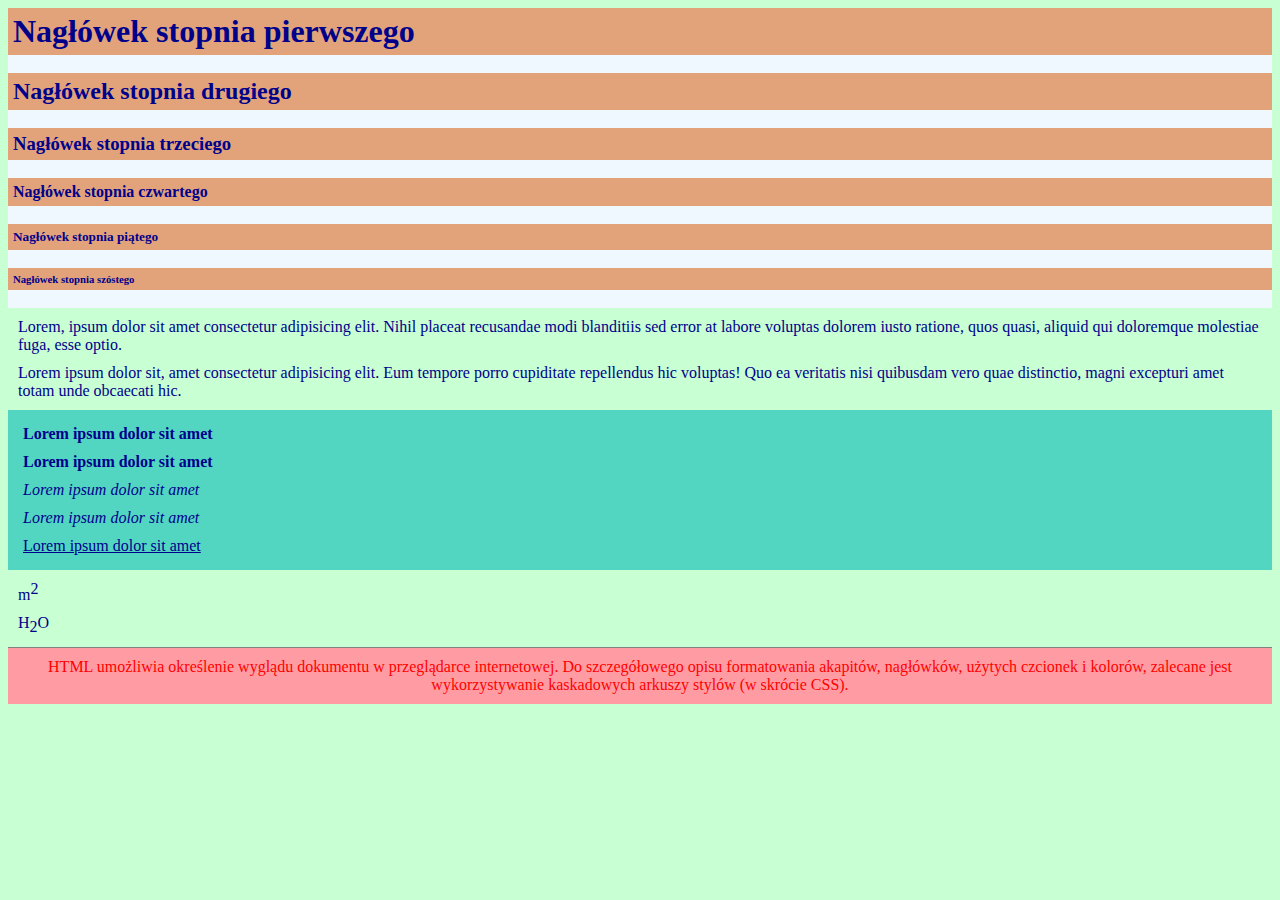
<file: index.html>
<!DOCTYPE html>
<html lang="pl">

<head>
    <meta charset="UTF-8">
    <meta name="viewport" content="width=device-width, initial-scale=1.0">
    <title>Formatowanie tekstu HTML</title>
    <link rel="stylesheet" href="imdex.css">
</head>

<body>

    <div class="div">
        <h1>Nagłówek stopnia pierwszego</h1> <br>
        <h2>Nagłówek stopnia drugiego</h2> <br>
        <h3>Nagłówek stopnia trzeciego</h3> <br>
        <h4>Nagłówek stopnia czwartego</h4> <br>
        <h5>Nagłówek stopnia piątego</h5> <br>
        <h6>Nagłówek stopnia szóstego</h6> <br>
    </div>

    <p>
        Lorem, ipsum dolor sit amet consectetur adipisicing elit.
        Nihil placeat recusandae modi blanditiis sed error at labore voluptas
        dolorem iusto ratione, quos quasi, aliquid qui doloremque molestiae fuga, esse optio.
    </p>

    <p>
        Lorem ipsum dolor sit, amet consectetur adipisicing elit.
        Eum tempore porro cupiditate repellendus hic voluptas!
        Quo ea veritatis nisi quibusdam vero quae distinctio, magni excepturi amet totam unde obcaecati hic.
    </p>

    <div class="tekst">
        <b>
            <p>Lorem ipsum dolor sit amet</p>
        </b>
        <strong>
            <p>Lorem ipsum dolor sit amet</p>
        </strong>
        <i>
            <p>Lorem ipsum dolor sit amet</p>
        </i>
        <em>
            <p>Lorem ipsum dolor sit amet</p>
        </em>
        <u>
            <p>Lorem ipsum dolor sit amet</p>
        </u>
    </div>

    <p>m<sup>2</sup></p>
    <p>H<sub>2</sub>O</p>

    <footer>
        HTML umożliwia określenie wyglądu dokumentu w przeglądarce internetowej.
        Do szczegółowego opisu formatowania akapitów, nagłówków, użytych czcionek i kolorów,
        zalecane jest wykorzystywanie kaskadowych arkuszy stylów (w skrócie CSS).
    </footer>

</body>

</html>
</file>
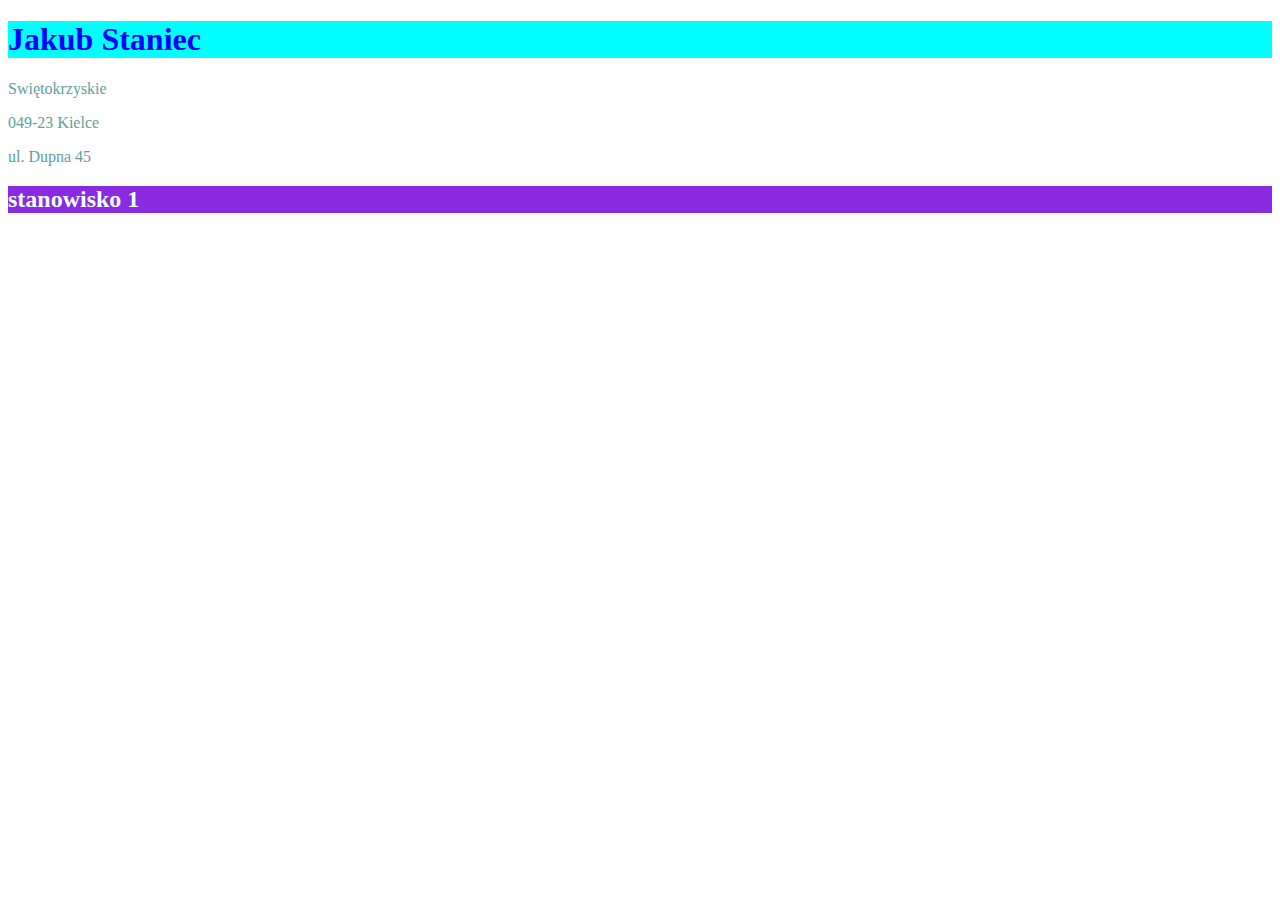
<file: 26.09.html>
<!DOCTYPE html>
<html lang="en">
<head>
    <meta charset="UTF-8">
    <meta name="viewport" content="width=device-width, initial-scale=1.0">
    <title>Document</title>
    <link rel="stylesheet"href="tak.css">
</head>
<body>
    <h1>Jakub Staniec</h1>
    <p>Swiętokrzyskie</p>
    <p>049-23 Kielce</p>
    <p>ul. Dupna 45</p>
    <h2>stanowisko 1</h2>

</body>
</html>
</file>
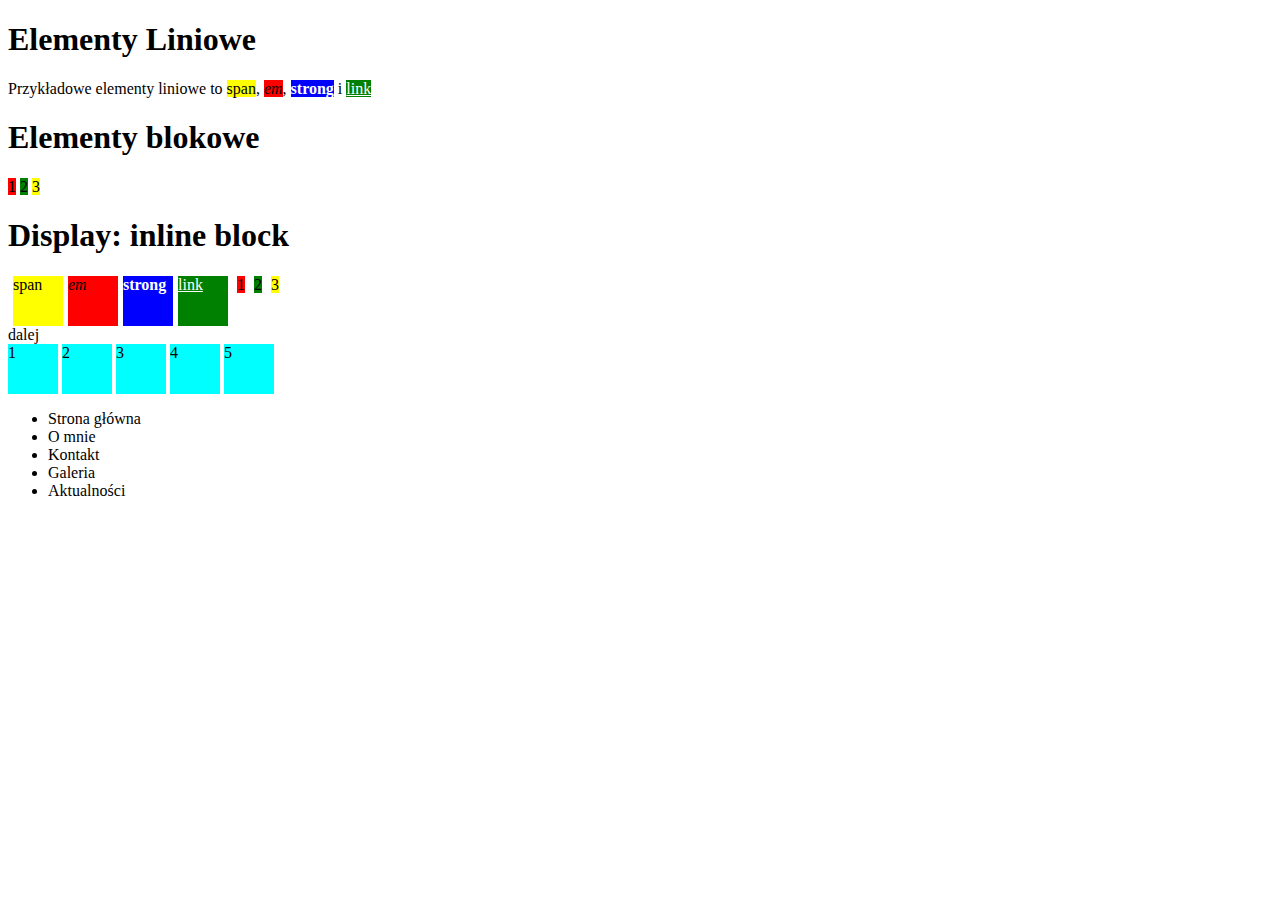
<file: aha.html>
<!DOCTYPE html>
<html lang="en">
<head>
    <meta charset="UTF-8">
    <meta name="viewport" content="width=device-width, initial-scale=1.0">
    <title>Document</title>
    <link rel="stylesheet" href="aha.css">
</head>
<body>
    <h1>Elementy Liniowe</h1>
    <p>Przykładowe elementy liniowe to <span>span</span>, <em>em</em>, <strong>strong</strong> i <a href="">link</a></p>
    <h1>Elementy blokowe</h1>
    <div class="red">1</div>
    <div class="green">2</div>
    <div class="yellow">3</div>
    <h1>Display: inline block</h1>
    <span class="inline-block">span</span><em class="inline-block">em</em><strong class="inline-block">strong</strong><a href="" class="inline-block">link</a>
    <div class="red inline-block">1</div>
    <div class="green inline-block">2</div>
    <div class="yellow inline-block">3</div>
    <div>dalej</div>
    <div class="pusty">1</div>
    <div class="pusty">2</div>
    <div class="pusty">3</div>
    <div class="pusty">4</div>
    <div class="pusty">5</div>
    <ul>
        <li>Strona główna</li>
        <li>O mnie</li>
        <li>Kontakt</li>
        <li>Galeria</li>
        <li>Aktualności</li>
    </ul>
</body>
</html>
</file>
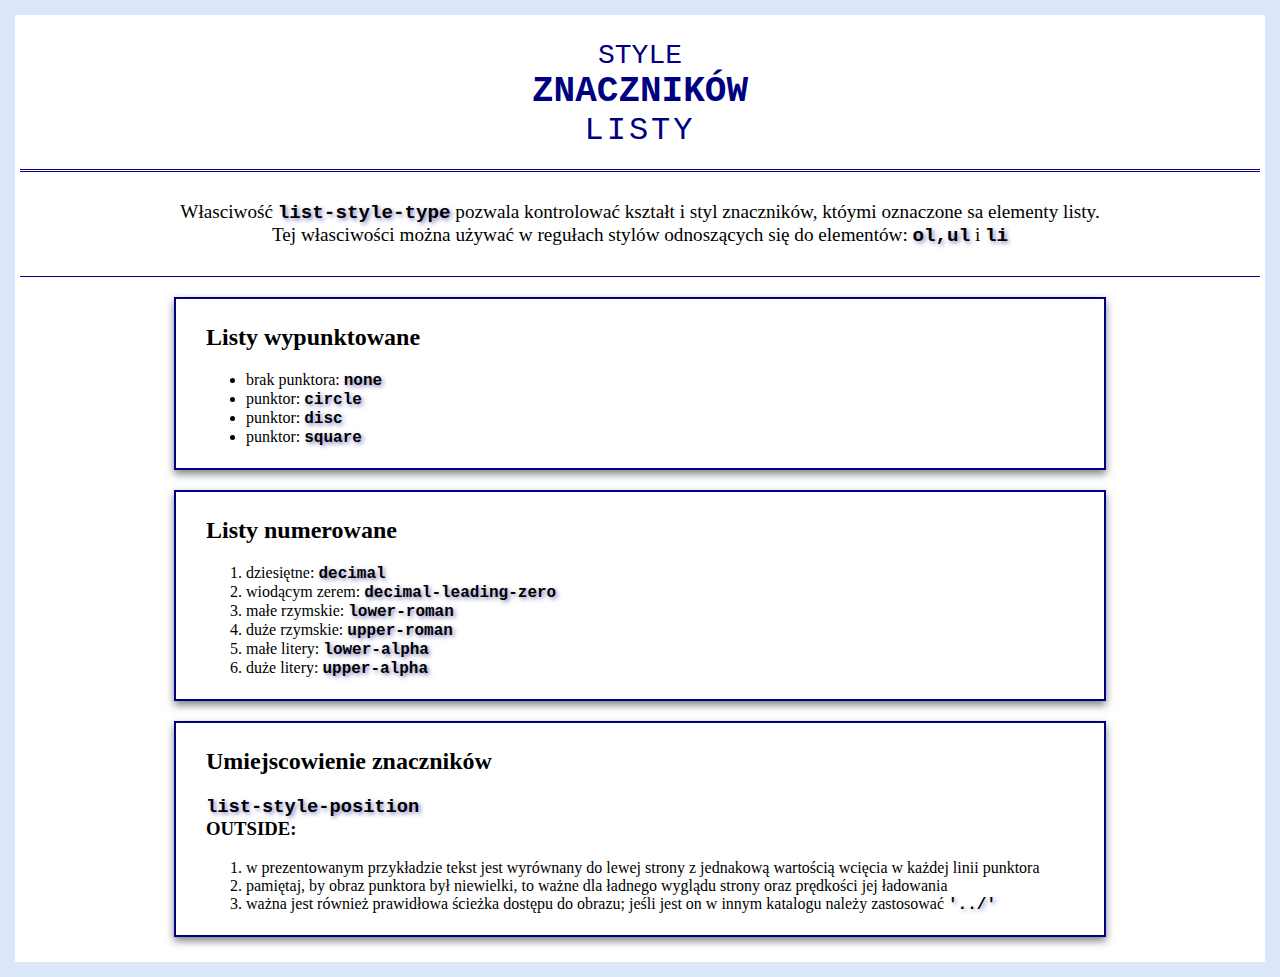
<file: indeks.html>
<!DOCTYPE html>
<html lang="en">
<head>
    <meta charset="UTF-8">
    <meta name="viewport" content="width=device-width, initial-scale=1.0">
    <title>Document</title>
    <link rel="stylesheet" href="listy.css">
</head>
<body>
    <div id="zero" >
        <p class="logo">style</p>
        <p class="logo fat">znaczników</p>
        <p class="logo thin">listy</p>
    </div>
    <div id="border">
        <p>Własciwość <span>list-style-type</span> pozwala kontrolować kształt i styl znaczników, któymi oznaczone sa elementy listy.<br> Tej własciwości można używać w regułach stylów odnoszących się do elementów: <span>ol,ul</span> i <span>li</span></p>
    </div>
    <div class="b-sh">
        <h2>Listy wypunktowane</h2>
        <ul>
            <li id="none">brak punktora: <span>none</span></li>
            <li id="circle">punktor: <span>circle</span></li>
            <li id="disc">punktor: <span>disc</span></li>
            <li id="square">punktor: <span>square</span></li>
        </ul>
    </div>
    <div class="b-sh">
    <h2>Listy numerowane</h2>
    <ol>
        <li id="decimal">dziesiętne: <span>decimal</span></li>
        <li id="leading-zero">wiodącym zerem: <span>decimal-leading-zero</span></li>
        <li id="lower-r">małe rzymskie: <span>lower-roman</span></li>
        <li id="upper-r">duże rzymskie: <span>upper-roman</span></li>
        <li id="lower-a">małe litery: <span>lower-alpha</span></li>
        <li id="upper-a">duże litery: <span>upper-alpha</span></li>
    </ol>
</div>
</div>

<div class="b-sh">
    <h2>Umiejscowienie znaczników</h2>
    <h3><span>list-style-position</span> <br>OUTSIDE:</h3>
    <ol id="outside">
        <li>w prezentowanym przykładzie tekst jest wyrównany do lewej strony z jednakową wartością wcięcia w każdej linii punktora</li>
        <li>pamiętaj, by obraz punktora był niewielki, to ważne dla ładnego wyglądu strony oraz prędkości jej ładowania</li>
        <li>ważna jest również prawidłowa ścieżka dostępu do obrazu; jeśli jest on w innym katalogu należy zastosować 
            <span>'../'</span></li>
    </ol>
</div>
</file>
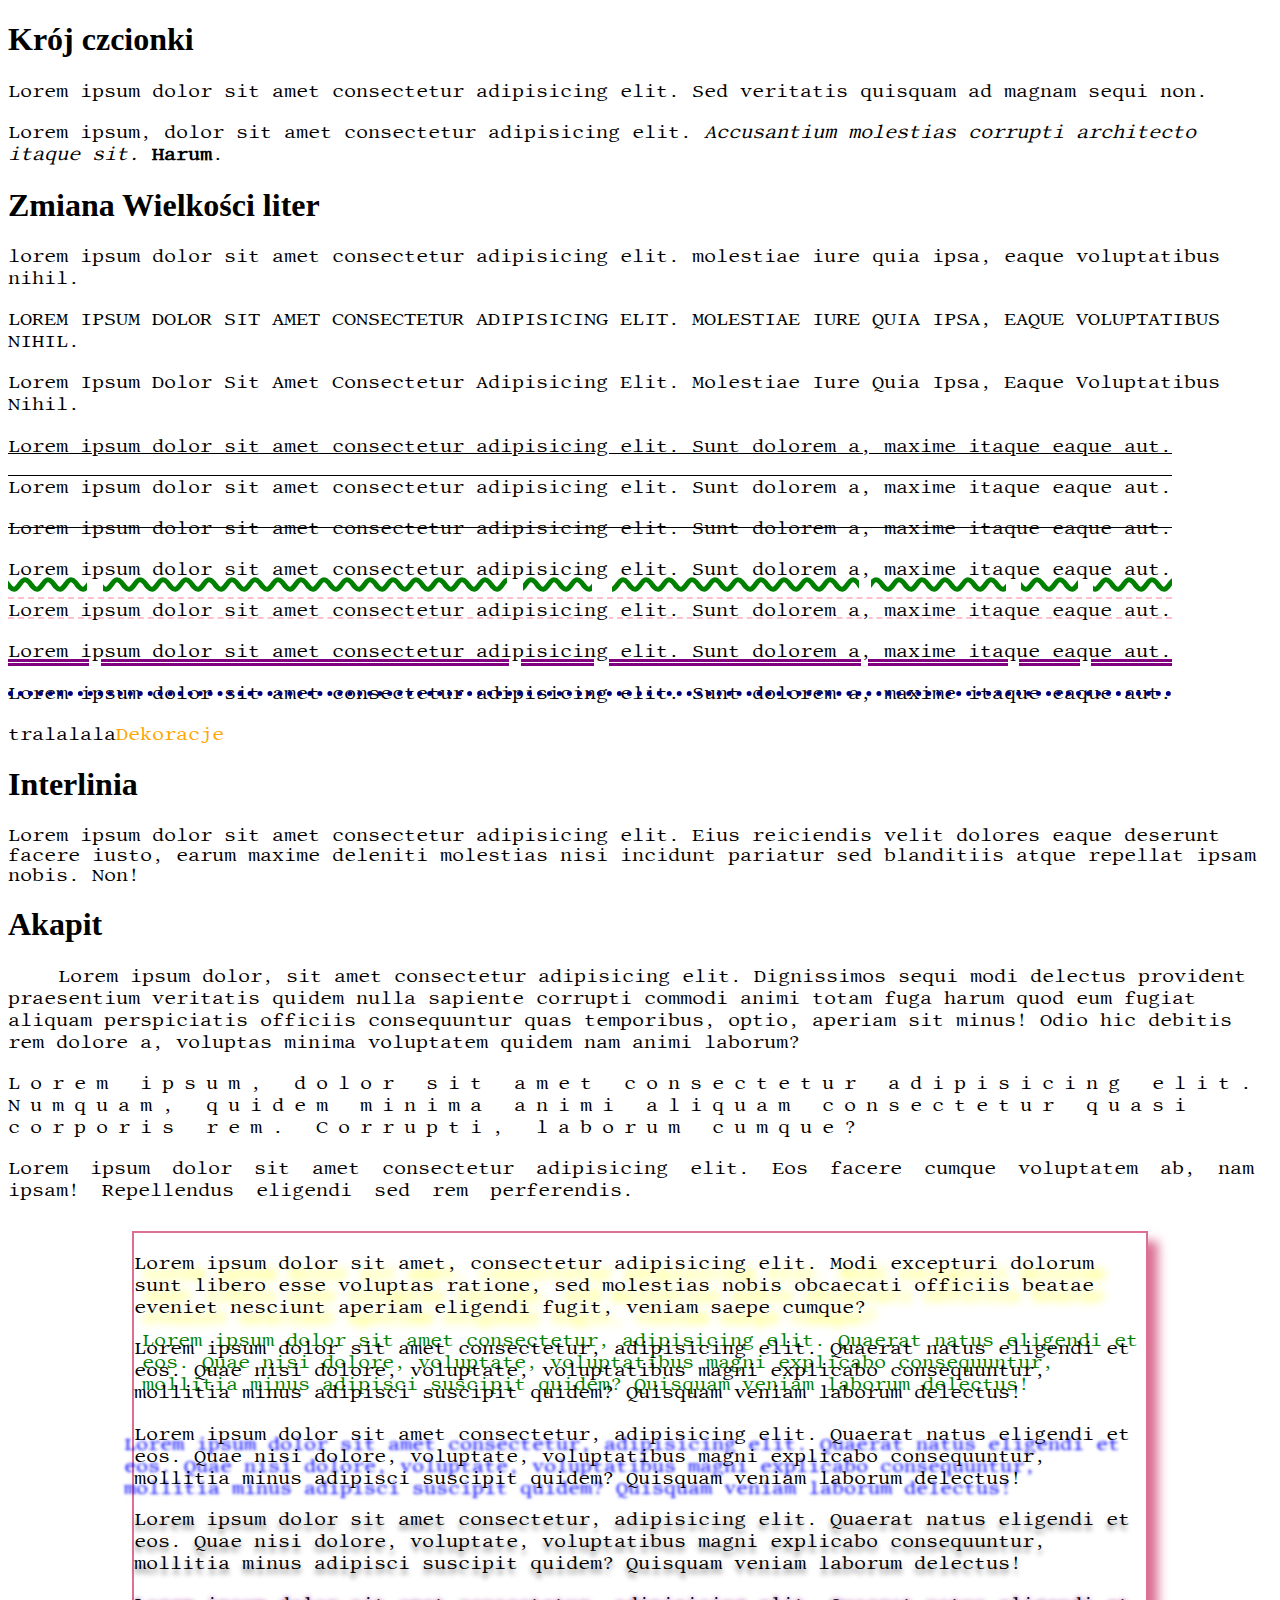
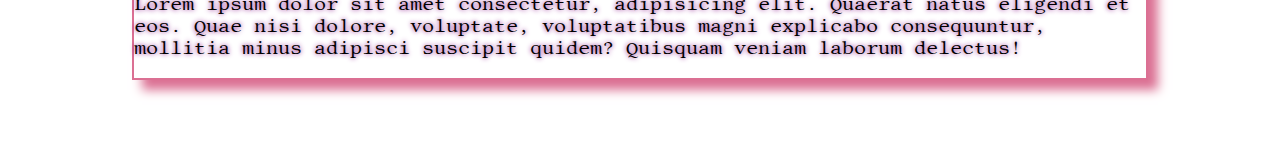
<file: indexx.html>
<!DOCTYPE html>
<html lang="en">
<head>
    <meta charset="UTF-8">
    <meta name="viewport" content="width=device-width, initial-scale=1.0">
    <title>nyge</title>
    <link rel="stylesheet" href="style.css">
    <link rel="preconnect" href="https://fonts.googleapis.com">
<link rel="preconnect" href="https://fonts.gstatic.com" crossorigin>
<link href="https://fonts.googleapis.com/css2?family=Libertinus+Mono&display=swap" rel="stylesheet">
</head>
<body>
    <div>
        <h1>Krój czcionki</h1>
            <p>Lorem ipsum dolor sit amet consectetur adipisicing elit. Sed veritatis quisquam ad magnam sequi non.</p>
            <p>Lorem ipsum, dolor sit amet consectetur adipisicing elit. <span id="italic">Accusantium molestias corrupti architecto itaque sit.</span> <span id="bold">Harum</span>.</p>
    </div>
    <div>
        <h1>Zmiana Wielkości liter</h1>
        <p id="lower">Lorem ipsum dolor sit amet consectetur adipisicing elit. Molestiae iure quia ipsa, eaque voluptatibus nihil.</p>
        <p id="upper">Lorem ipsum dolor sit amet consectetur adipisicing elit. Molestiae iure quia ipsa, eaque voluptatibus nihil.</p>
        <p id="capitalize">Lorem ipsum dolor sit amet consectetur adipisicing elit. Molestiae iure quia ipsa, eaque voluptatibus nihil.</p>
    <div>
        <p id="under">Lorem ipsum dolor sit amet consectetur adipisicing elit. Sunt dolorem a, maxime itaque eaque aut.</p>
        <p id="over">Lorem ipsum dolor sit amet consectetur adipisicing elit. Sunt dolorem a, maxime itaque eaque aut.</p>
        <p id="linethrough">Lorem ipsum dolor sit amet consectetur adipisicing elit. Sunt dolorem a, maxime itaque eaque aut.</p>
        <p id="wavy-green">Lorem ipsum dolor sit amet consectetur adipisicing elit. Sunt dolorem a, maxime itaque eaque aut.</p>
        <p id="pink-dashed">Lorem ipsum dolor sit amet consectetur adipisicing elit. Sunt dolorem a, maxime itaque eaque aut.</p>
        <p id="purple-double">Lorem ipsum dolor sit amet consectetur adipisicing elit. Sunt dolorem a, maxime itaque eaque aut.</p>
        <p id="navy-dotted">Lorem ipsum dolor sit amet consectetur adipisicing elit. Sunt dolorem a, maxime itaque eaque aut.</p>
        <p>tralalala<a id="link" href="https://developer.mozilla.org/en-US/docs/Web/CSS/Reference/Properties/text-decoration">Dekoracje</a></p>
    </div>
    <div>
        <h1>Interlinia</h1>
        <p id="space">Lorem ipsum dolor sit amet consectetur adipisicing elit. Eius reiciendis velit dolores eaque deserunt facere iusto, earum maxime deleniti molestias nisi incidunt pariatur sed blanditiis atque repellat ipsam nobis. Non!</p>
        <h1>Akapit</h1>
        <p id="indent">Lorem ipsum dolor, sit amet consectetur adipisicing elit. Dignissimos sequi modi delectus provident praesentium veritatis quidem nulla sapiente corrupti commodi animi totam fuga harum quod eum fugiat aliquam perspiciatis officiis consequuntur quas temporibus, optio, aperiam sit minus! Odio hic debitis rem dolore a, voluptas minima voluptatem quidem nam animi laborum?</p>
        <p id="letter">Lorem ipsum, dolor sit amet consectetur adipisicing elit. Numquam, quidem minima animi aliquam consectetur quasi corporis rem. Corrupti, laborum cumque?</p>
        <p id="word">Lorem ipsum dolor sit amet consectetur adipisicing elit. Eos facere cumque voluptatem ab, nam ipsam! Repellendus eligendi sed rem perferendis.</p>
    </div>
    <div id="shadows">
        <p id="yellow-shadow">Lorem ipsum dolor sit amet, consectetur adipisicing elit. Modi excepturi dolorum sunt libero esse voluptas ratione, sed molestias nobis obcaecati officiis beatae eveniet nesciunt aperiam eligendi fugit, veniam saepe cumque?</p>
        <p id="green-shadow">Lorem ipsum dolor sit amet consectetur, adipisicing elit. Quaerat natus eligendi et eos. Quae nisi dolore, voluptate, voluptatibus magni explicabo consequuntur, mollitia minus adipisci suscipit quidem? Quisquam veniam laborum delectus!</p>
        <p id="blue-shadow">Lorem ipsum dolor sit amet consectetur, adipisicing elit. Quaerat natus eligendi et eos. Quae nisi dolore, voluptate, voluptatibus magni explicabo consequuntur, mollitia minus adipisci suscipit quidem? Quisquam veniam laborum delectus!</p>
        <p id="grey-shadow">Lorem ipsum dolor sit amet consectetur, adipisicing elit. Quaerat natus eligendi et eos. Quae nisi dolore, voluptate, voluptatibus magni explicabo consequuntur, mollitia minus adipisci suscipit quidem? Quisquam veniam laborum delectus!</p>
        <p id="purple-shadow">Lorem ipsum dolor sit amet consectetur, adipisicing elit. Quaerat natus eligendi et eos. Quae nisi dolore, voluptate, voluptatibus magni explicabo consequuntur, mollitia minus adipisci suscipit quidem? Quisquam veniam laborum delectus!</p>
    </div>
    <div id="stopka"></div>
</body>
</html>
</file>
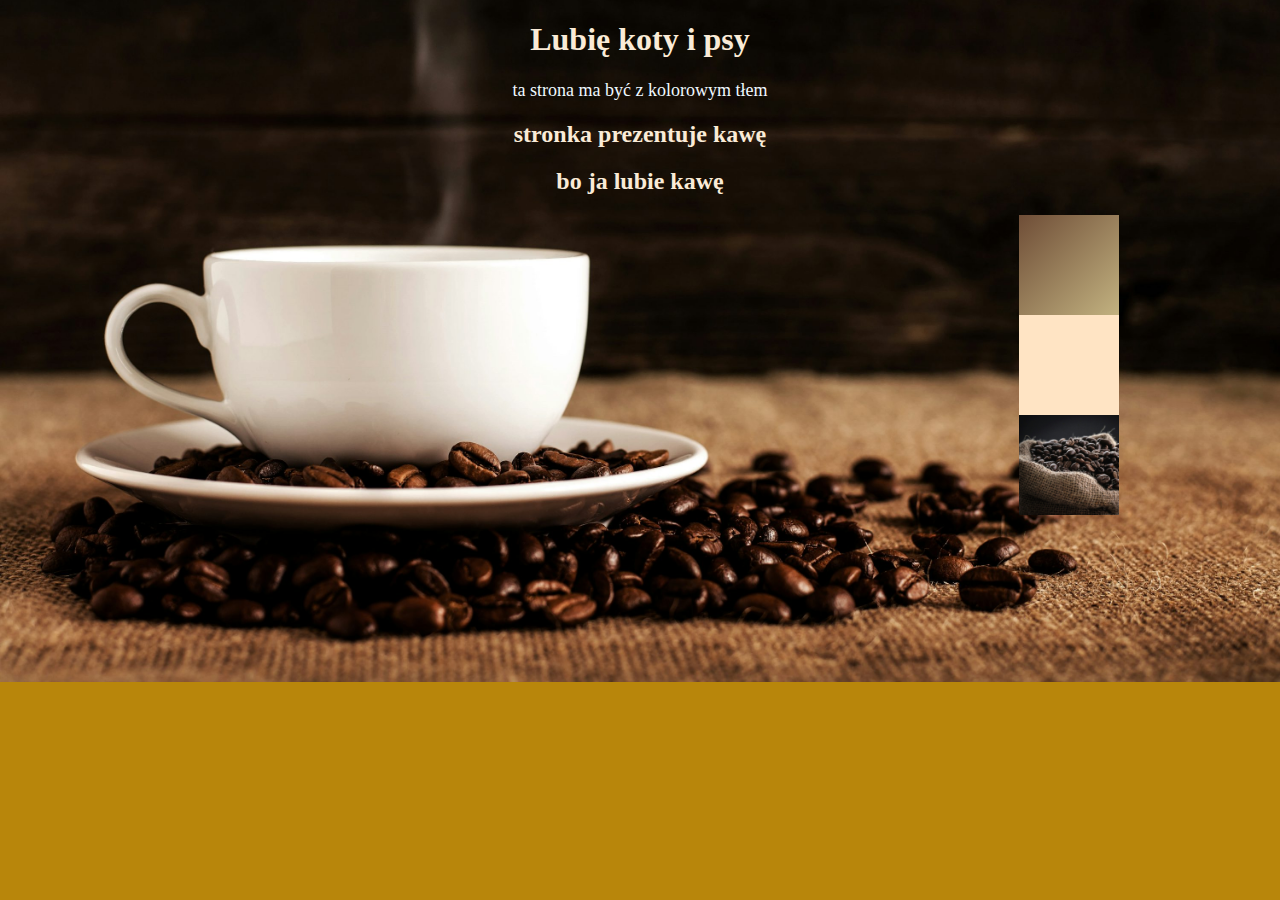
<file: kawa.html>
<!DOCTYPE html>
<html lang="en">
<head>
    <meta charset="UTF-8">
    <meta name="viewport" content="width=device-width, initial-scale=1.0">
    <title>Document</title>
    <link rel="stylesheet" href="kawa.css">
</head>
<body>
    <h1>Lubię koty i psy</h1>
<p>ta strona ma być z kolorowym tłem</p>
<h2>stronka prezentuje kawę</h2>
<h2>bo ja lubie kawę</h2>


<div class="gradient"></div>
<div class="color"></div>
<div class="image"></div>
</body>
</html>
</file>
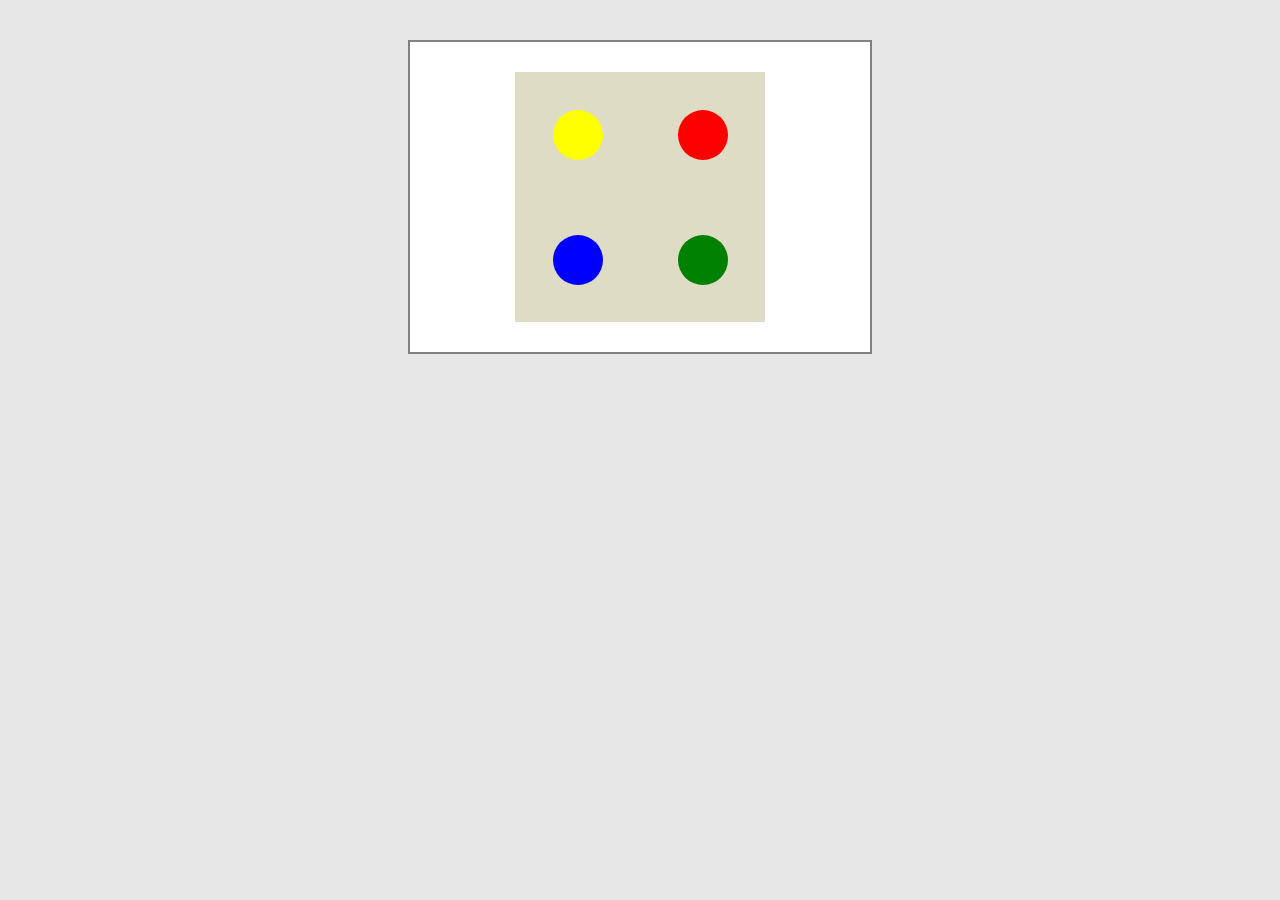
<file: mega.html>
<!DOCTYPE html>
<html lang="en">

<head>
    <meta charset="UTF-8">
    <meta name="viewport" content="width=device-width, initial-scale=1.0">
    <title>Document</title>
    <link rel="stylesheet" href="mega.css">
</head>

<body>
    <div class="container">


        <div class="box">
            <div class="circle yellow"></div>
            <div class="circle red"></div>
            <div class="circle blue"></div>
            <div class="circle green"></div>
        </div>
    </div>

</body>

</html>
</file>
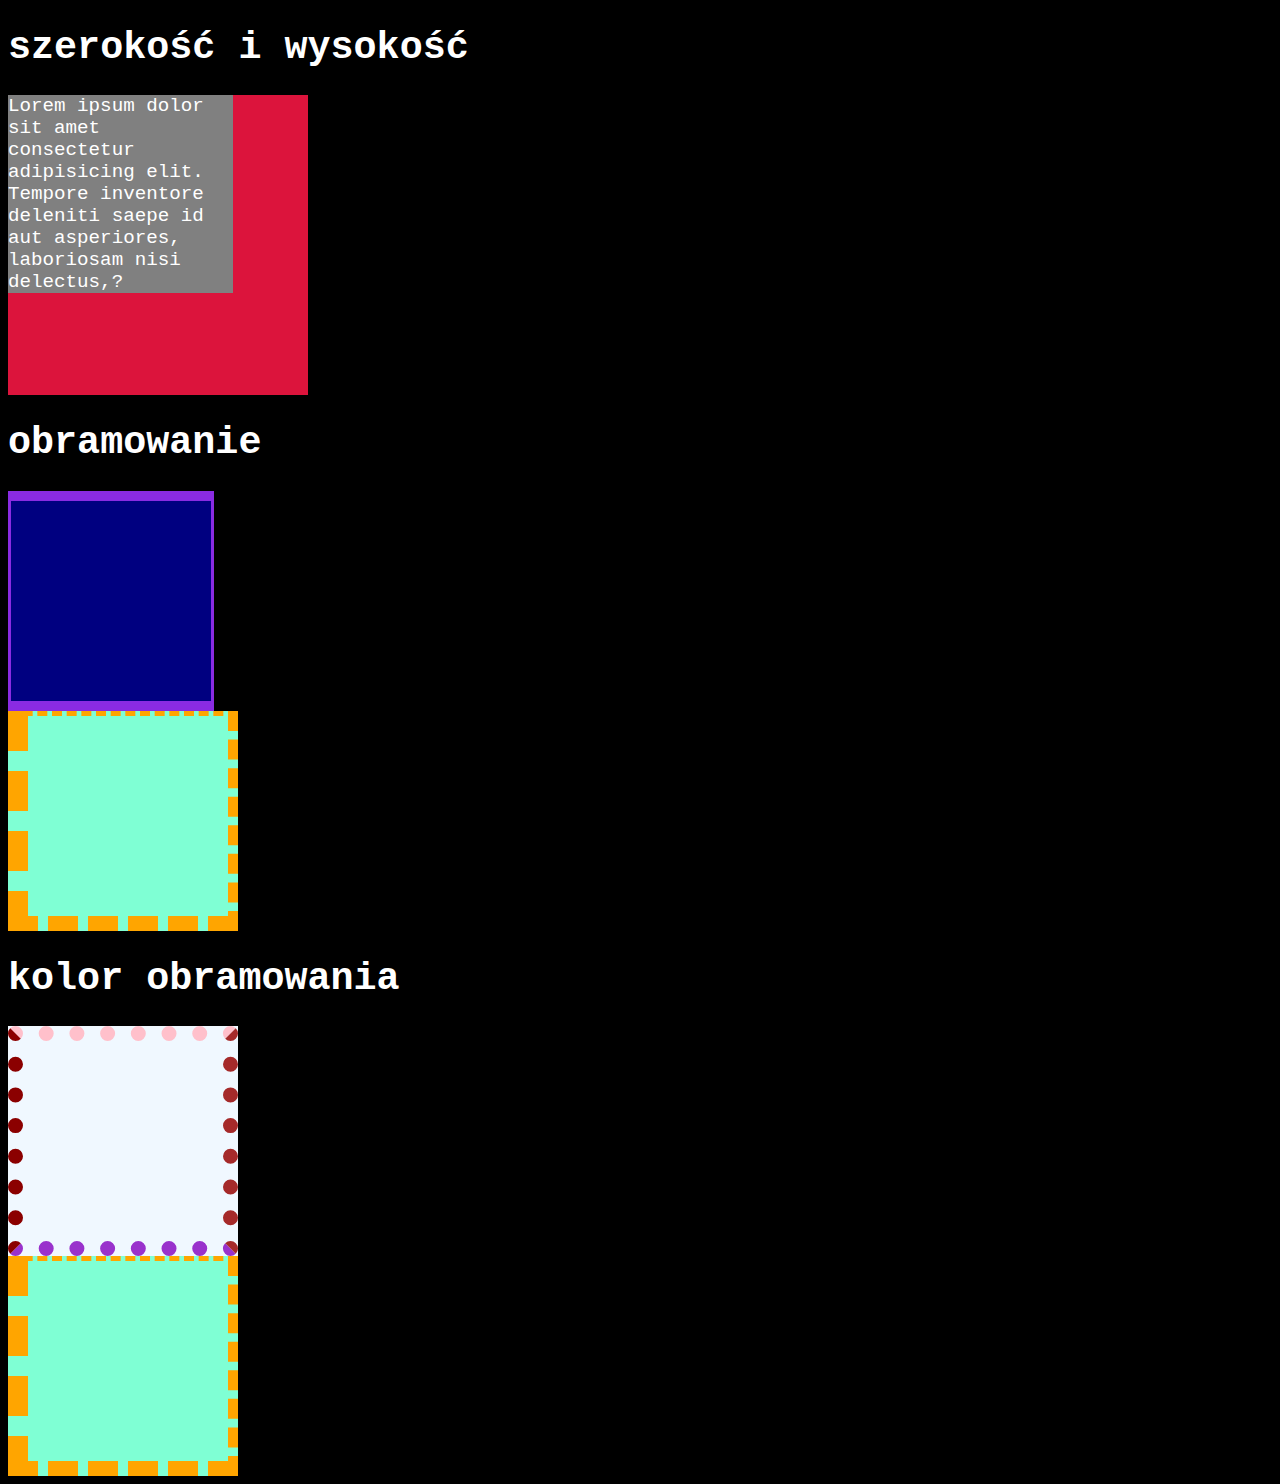
<file: obramowania.html>
<!DOCTYPE html>
<html lang="en">
<head>
    <meta charset="UTF-8">
    <meta name="viewport" content="width=device-width, initial-scale=1.0">
    <title>yyy tak</title>
    <link rel="stylesheet" href="obramowania.css">
</head>
<body>
    <h1>szerokość i wysokość</h1>
    <div id="size">
<p id="p-size"> Lorem ipsum dolor sit amet consectetur adipisicing elit.
     Tempore inventore deleniti saepe id aut asperiores, 
     laboriosam nisi delectus,?</p></div>
<h1>obramowanie</h1>
<div id="border-width"></div>
<div id="border-width-short"></div>
<h1>kolor obramowania</h1>
<div id="border-color"></div>
<div id="border-width-short"></div>





</body>
</html>
</file>
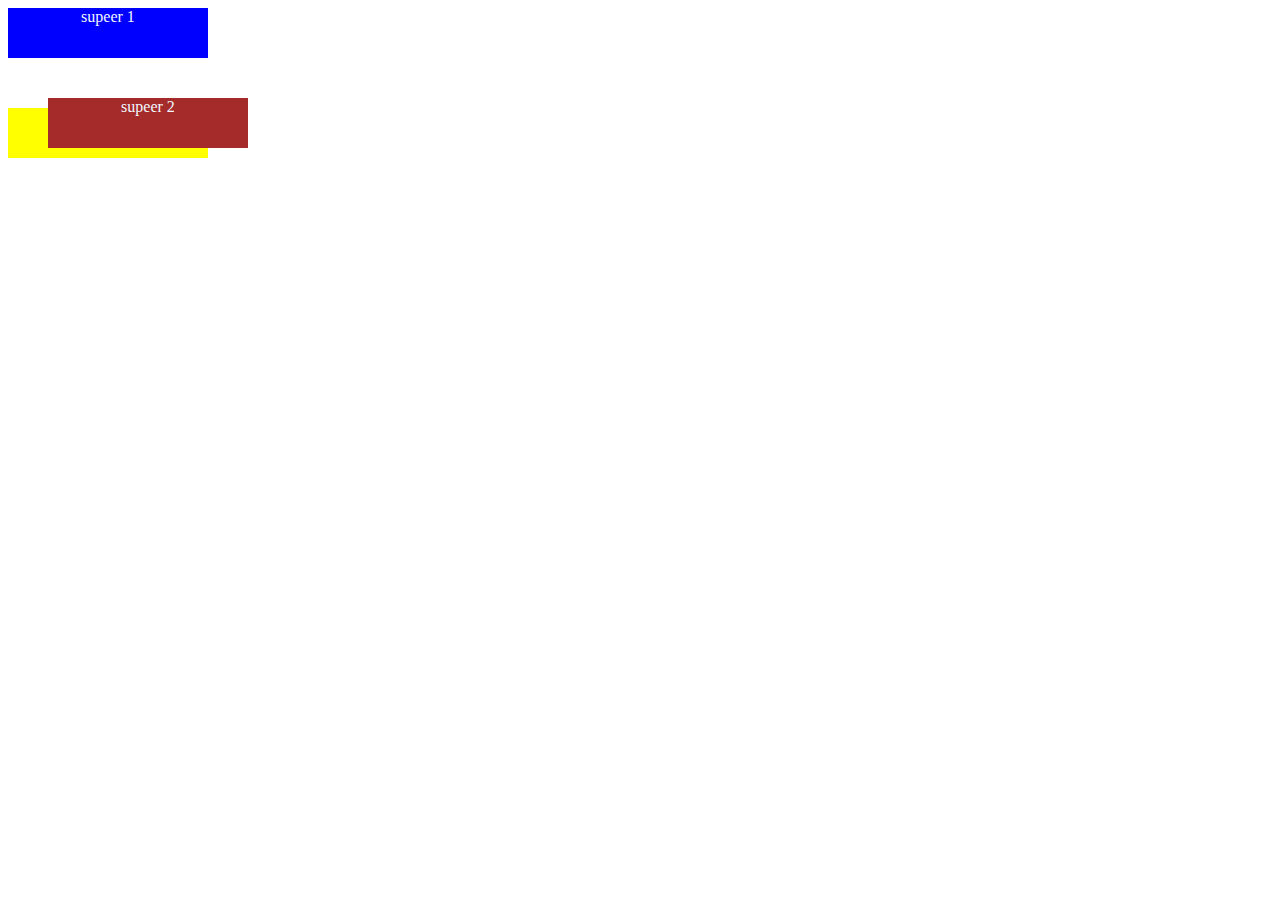
<file: super.html>
<!DOCTYPE html>
<html lang="en">
<head>
    <meta charset="UTF-8">
    <meta name="viewport" content="width=device-width, initial-scale=1.0">
    <title>Document</title>
    <link rel="stylesheet" href="super.css">
</head>
<body>
<div class="blue">supeer 1 </div>
<div class="brown offset">supeer 2</div>
<div class="yellow">supeer 3</div>

</body>
</html>
</file>
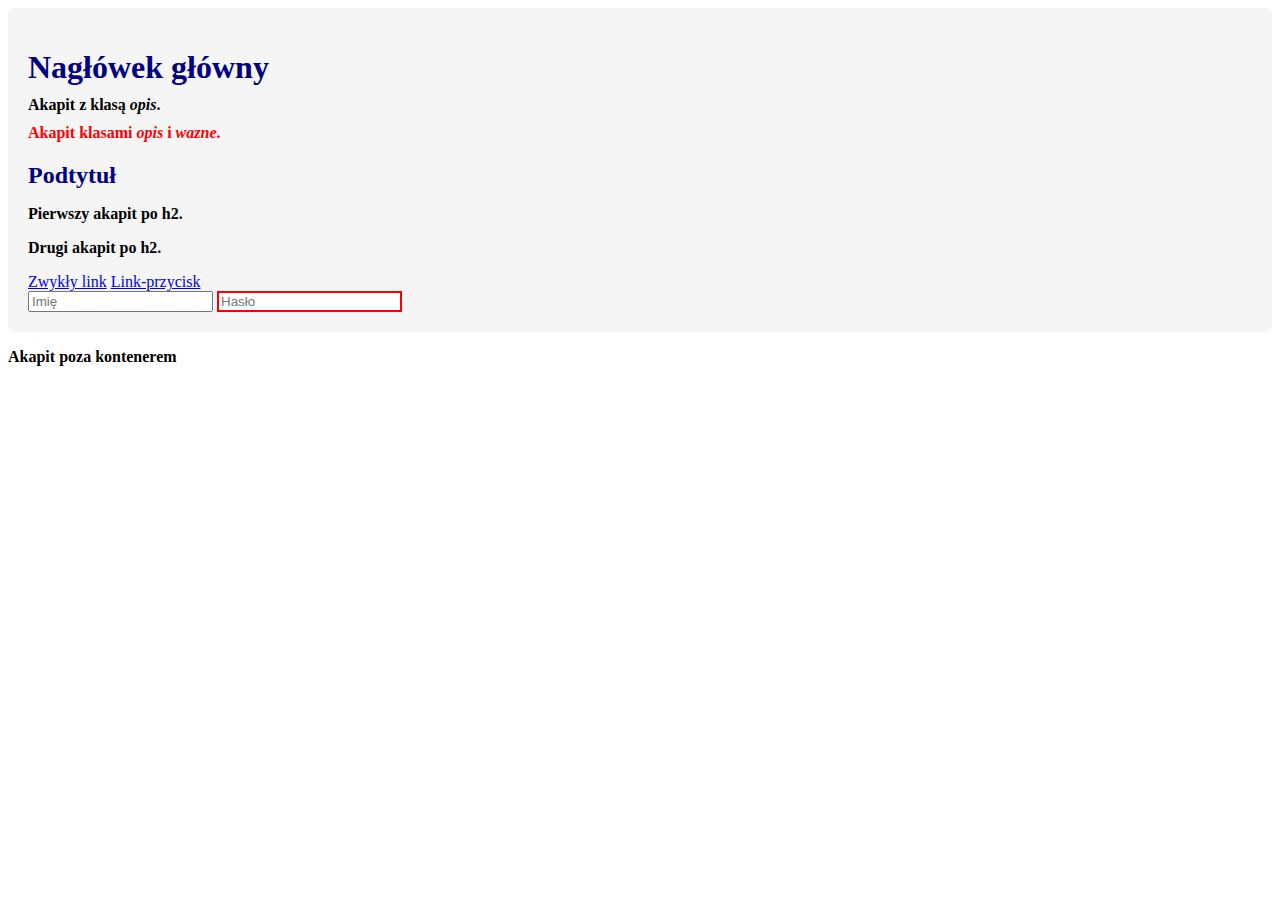
<file: tak.html>
<!DOCTYPE html>
<html lang="pl">

<head>
    <meta charset="UTF-8">
    <title> Selektory CSS - przykłady</title>
    <link rel="stylesheet" href="index.css">
</head>

<body>

    <div id="kontener">
        <h1 class="tytul">Nagłówek główny</h1>
        <p class="opis">Akapit z klasą <em>opis</em>.</p>
        <p class="opis wazne">Akapit klasami <em>opis</em> i <em>wazne</em>.</p>

        <h2>Podtytuł</h2>
        <p>Pierwszy akapit po h2.</p>
        <p>Drugi akapit po h2.</p>

        <a href="#">Zwykły link</a>
        <a href="#" class="btn">Link-przycisk</a>

        <form>
            <input type="text" placeholder="Imię">
            <input type="password" placeholder="Hasło">
        </form>
    </div>
    <p>Akapit poza kontenerem</p>


</body>

</html>
</file>
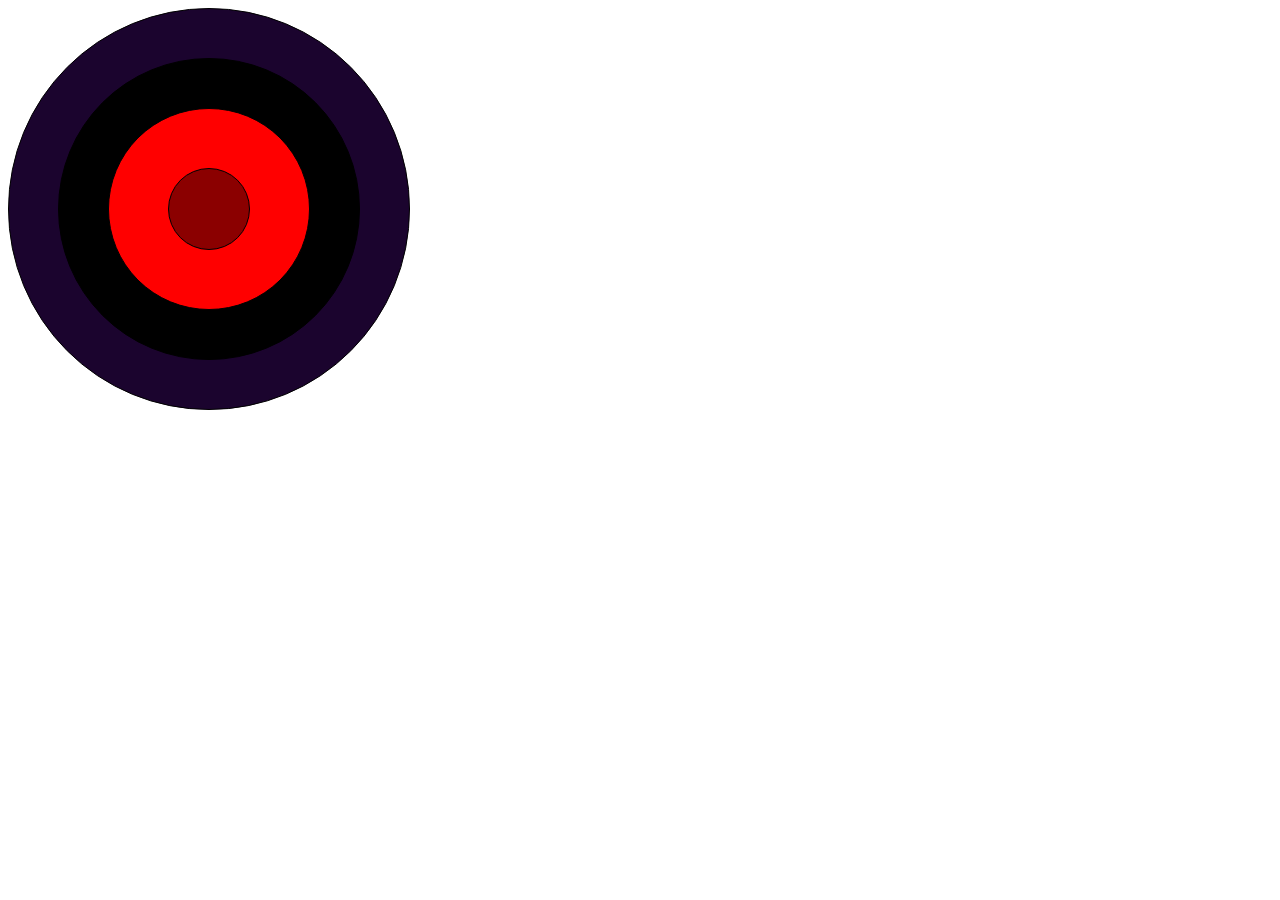
<file: zad2.html>
<!DOCTYPE html>
<html lang="en">
<head>
    <meta charset="UTF-8">
    <meta name="viewport" content="width=device-width, initial-scale=1.0">
    <title>Document</title>
    <link rel="stylesheet" href="zad2.css">
</head>
<body>
    <div class="rodzic circle">
        <div class="dziecko circle" style="background-color: black; width: 300px; height: 300px;"></div>
<div class="dziecko circle" style="background-color: red; width: 200px; height: 200px;"></div>
<div class="dziecko circle" style="background-color: darkred; width: 80px; height: 80px;"></div>


    </div>
</body>
</html>
</file>
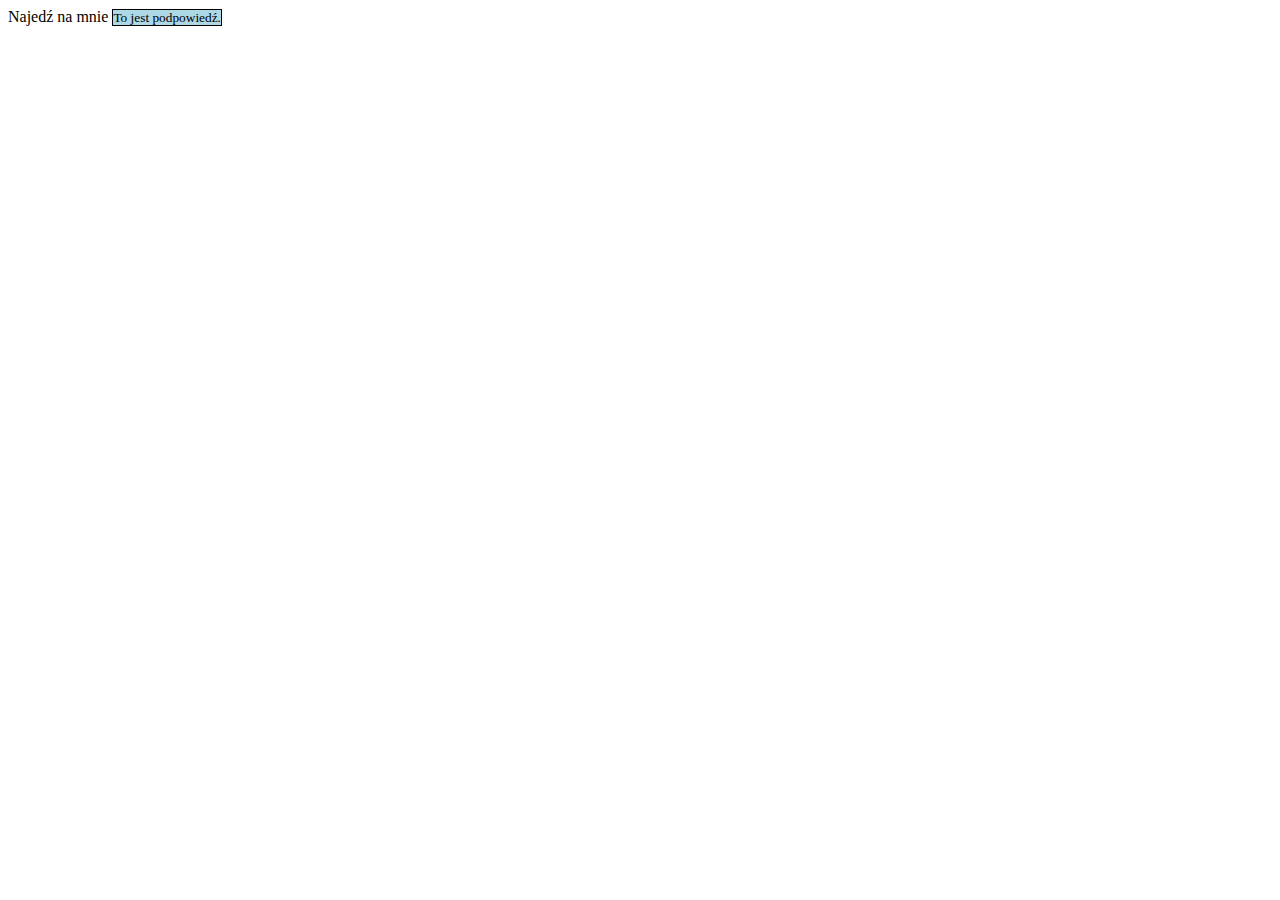
<file: zad3.html>
<!DOCTYPE html>
<html lang="en">
<head>
    <meta charset="UTF-8">
    <meta name="viewport" content="width=device-width, initial-scale=1.0">
    <title>Document</title>
    <link rel="stylesheet" href="zad3.css">
</head>
<body>
    <div  class ="wrapper">
        Najedź na mnie
    <span class ="tooltip">To jest podpowiedź. </span>
</div>






</body>
</html>
</file>
<file: imdex.css>
body {
    background-color: rgba(151, 60, 60, 0.76);
    color: aliceblue;
    font-family: 'Courier New', Courier, monospace;
}

.b {
    background-color: rgb(44, 185, 44);
    
}
.div {background-color: aliceblue;}
body {
    background-color: #c8ffd3;
    font-family: 'Times New Roman', serif;
    color: darkblue;
}


h1 {
    background-color: #e2a37a;
}

h2 {
    background-color: #e2a37a;
}

h3 {
    background-color: #e2a37a;
}

h4 {
    background-color: #e2a37a;
}

h5 {
    background-color: #e2a37a;
}

h6 {
    background-color: #e2a37a;
}

h1,
h2,
h3,
h4,
h5,
h6 {
    margin: 0;
    padding: 5px;
}


p {
    margin: 10px;
}


.tekst {
    background-color: #52d6c2;
    padding: 5px;
}


sub,
sup {
    font-size: 16px;
}


footer {
    background-color: #ff9ca3;
    text-align: center;
    padding: 10px;
    border-top: 1px solid gray;
    color: red;
}

.div{ 
    background-color: aliceblue;
}
</file>
<file: tak.css>
body {
    color: cadetblue;
}
h1{
    color: blue; background-color: aqua;
}
h2{
    color: azure;
    background-color: blueviolet;
}
</file>
<file: aha.css>
span{
    background-color: yellow;
    width: 100px;
    height: 200px;
}

strong{
    background-color: blue;
    color: white;
}

em{
    background-color: red;
}

a{
    background-color: green;
    color: white;
}

div.red{
    display: inline;
    background-color: red;
    width: 100px;
    height: 100px;
}

div.green{
    display: inline;
    background-color: green;
    width: 100px;
    height: 100px;
}
div.yellow{
    display: inline;
    background-color: yellow;
    width: 100px;
    height: 100px;
}

div.blue{
    background-color: blue;
}

div.violet{
    background-color: blue;
}

div.brown{
    background-color: brown;
}
.inline-block{
    display:inline-block;
    width: 50px;
    height:50px;
    margin-left: 5px;
}
.pusty{
    width: 50px;
    height: 50px;
    display: inline-block;
    background-color: aqua;
}
</file>
<file: listy.css>
*{
    font-family: Cambria, Cochin, Georgia, Times, 'Times New Roman', serif;
}
body{
    margin: 0;
    padding: 5px;
    border: 15px solid rgb(220,230,249);
}
p{
    color: black;
    text-align: center;
}
#zero{
    margin:10px;
    padding:10px;
}
.logo{
    margin:0px;
    font-size:28px;
    text-transform: uppercase;
    color:navy;
}
.fat{
    font-weight: 900;
    font-size: 36px;
}
.thin{
    font-weight: 200;
    font-size: 32px;
    letter-spacing: 3px;
}
span{
    font-weight: bolder;
    text-shadow: 2px 2px 4px rgba(0,0,128,0.5);
}
span, .logo{
    font-family: 'Courier New', Courier, monospace;
}
#border{
    margin: 10px auto;
    padding: 10px;
    border-top: 3px double navy;
    border-bottom: 1px solid navy;
    font-size: larger;
}
.b-sh{
    margin:20px auto;
    padding: 5px 30px;
    width: 70%;
    max-height: 400px;
    border: 2px solid navy;
    box-shadow: 0px 4px 8px rgba(0,0,0,0.5);
}
</file>
<file: style.css>
body {
    font-family: Georgia, 'Times New Roman', Times, serif;
}
#italic {
    font-style: italic;
}
p{
    font-family: "Libertinus Mono", monospace;
    font-size: 120%;
}
#bold {
    font-weight: bolder;
}
#lower {
    text-transform: lowercase;
}
#upper {
    text-transform: uppercase;
}
#capitalize {
    text-transform: capitalize;
}
#under {
    text-decoration: underline;
}
#over {
    text-decoration: overline;
}
#linethrough {
    text-decoration: line-through;
}
#wavy-green {
    text-decoration-color: green;
    text-decoration-line: underline;
    text-decoration-style: wavy;
    text-decoration-thickness: 5px;
}
#pink-dashed {
    text-decoration: pink dashed underline overline;
}
#purple-double {
    text-decoration: underline double purple 3px;
}
#navy-dotted {
    text-decoration: navy line-through dotted 5px;
}
#link {
    text-decoration: none;
    color: orange;
}
#space {
    line-height: 20px;
}
#indent {
    text-indent: 50px;
}
#letter {
    letter-spacing: 10px;
}
#word {
    word-spacing: 10px;
}
#shadows {
    width: 80%;
    margin: 30px auto;
    border: 2px solid palevioletred;
    box-shadow: 10px 10px 10px palevioletred;
}
#stopka {
    height: 50px;
}
#yellow-shadow {
    text-shadow: 10px 10px 10px yellow;
}
#green-shadow {
    text-shadow: 8px -8px green;
}
#blue-shadow {
    text-shadow: -10px 10px 3px blue;
}
#grey-shadow {
    text-shadow: 0px 5px 5px grey;
}
#purple-shadow{
    text-shadow: 0px 0px 5px purple;
}
</file>
<file: kawa.css>
body{
    background-color: darkgoldenrod;
}



body{
background-image: url(photo-1497515114629-f71d768fd07c.jpg);
background-position: center;
background-size: cover;
background-repeat: no-repeat;

}

h1,h2{
color: antiquewhite;
text-align: center;


}

p{
color: aliceblue;
text-align: center;
font-size: 18px;
}
div{
    width: 100px;
    height: 100px;
    margin-left: 80%;

}

div.gradient{
background-image: linear-gradient(to bottom right,#6f4e37,#c2b280);


}
div.color{
background-color: bisque;

}
div.image{
    background-image: url(photo-1524350876685-274059332603.jpg);
    background-size: cover;
background-repeat: no-repeat;


}
</file>
<file: mega.css>
body {
    background-color: #e6e6e6;
    font-family: Arial, sans-serif;
}

.container {
    width: 400px;
    margin: 40px auto;
    padding: 30px;
    background-color: white;
    border: 2px solid gray;
    text-align: center;
}

.box {
    width: 250px;
    height: 250px;
    background-color: #dedcc5;
    margin: 0 auto;
    display: grid;
    grid-template-columns: 1fr 1fr;
    grid-template-rows: 1fr 1fr;
    place-items: center;
}

.circle {
    width: 50px;
    height: 50px;
    border-radius: 50%;
}

.yellow {
    background-color: yellow;
}

.red {
    background-color: red;
}

.blue {
    background-color: blue;
}

.green {
    background-color: green;
}
</file>
<file: obramowania.css>
body{
font-family: 'Courier New', Courier, monospace;
background-color: black;
color: white;
font-size: larger;

}
div{
    width: 200px; height: 200px;
}
div#size{
    width: 300px; height:300px; background-color: crimson;
}

p#p-size{
width: 75%; /*height100*/
background-color: gray;
}
div#border-width{
background-color: navy;
border-style: solid;
border-color: blueviolet;
border-top-width: 10px;
border-bottom-width: 10px;


}
div#border-width-short{
background-color: aquamarine;
border-style: dashed;
border-color: orange;
border-width: 5px 10px 15px 20px;
}
div#border-color{
    background-color: aliceblue;
    border-style: dotted;
border-width: 15px;
border-top-color: pink;
border-right-color: brown;
border-bottom-color:darkorchid;
border-left-color: darkred;
}
</file>
<file: super.css>
.blue{
background-color: blue;
width: 200px;
height: 50px;
text-align: center;
color: aliceblue;
}

.brown{
background-color: brown;
width: 200px;
height: 50px;
text-align: center;
color: aliceblue;
}

.yellow{
background-color: yellow;
width: 200px;
height: 50px;
text-align: center;
color: aliceblue;
}
.offset{
position: relative;
top: 40px;
left: 40px;
}
</file>
<file: index.css>
p { font-size: 16px; color: black;}
.opis { margin: 10px 0; }
#kontener { background: #f5f5f5; padding: 20px; border-radius: 6px; }
.wazne { color: red; font-weight: bold; }
input[type="password"] { border: 2px solid red; }

a:hover { color: orange; text-decoration: none;}
p::first-line { font-weight: bold;}

h1, h2, h3 { color: navy; margin-bottom: 8px;}
</file>
<file: zad2.css>
div.rodzic {
    position: relative;
    width: 400px;
    height: 400px;
    background-color: rgb(27, 4, 46);
}

div.dziecko {
    position: absolute;
    top: 50%;
    left: 50%;
    width: 50px;
    height: 50px;
    background-color: navy;
    transform: translate(-50%, -50%);
}
.circle {
    border-radius: 50%;
    border: 1px solid; 
}
</file>
<file: zad3.css>
div.wraper {
margin: 30px auto;
display: inline-block;
font-size: 24px;
}


span.tooltip{
    
border: 1px solid black;
background-color: lightblue;
font-size: smaller;
width: 150%;
height: 150%;
}
</file>
